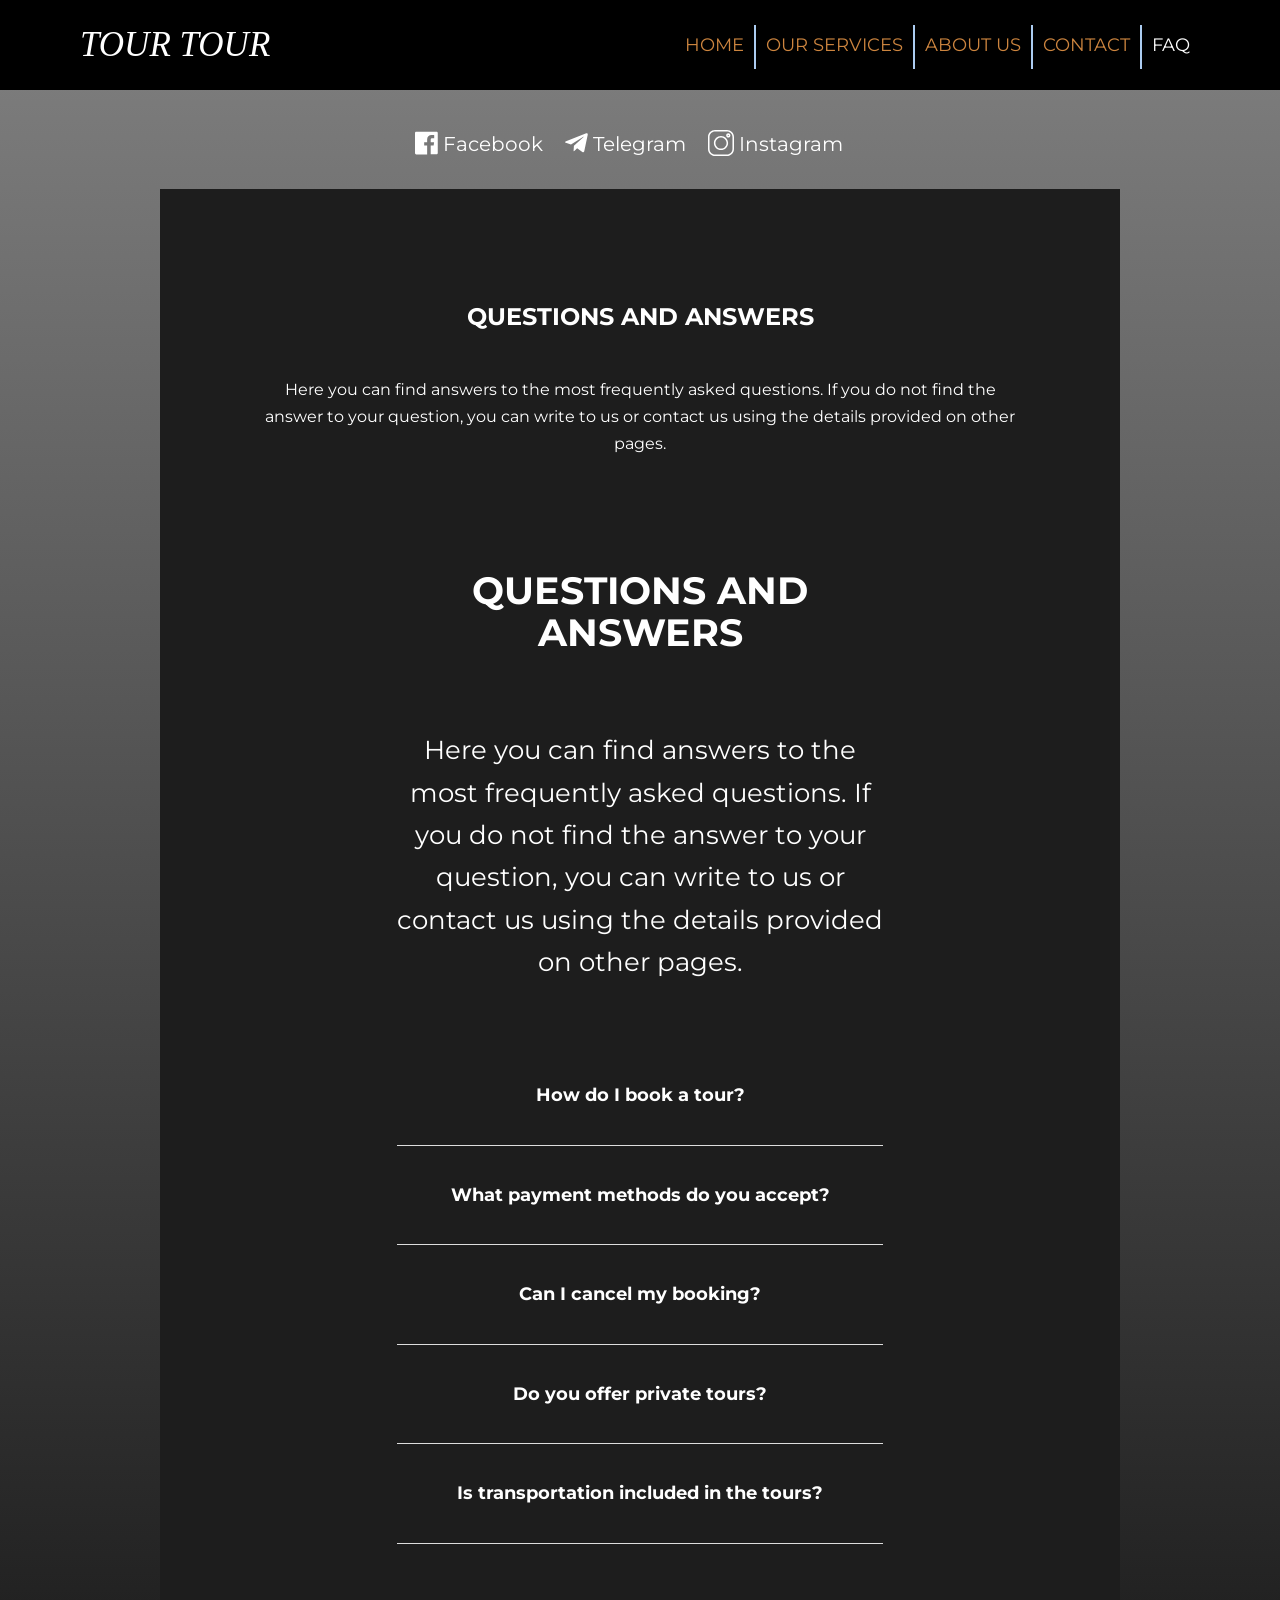
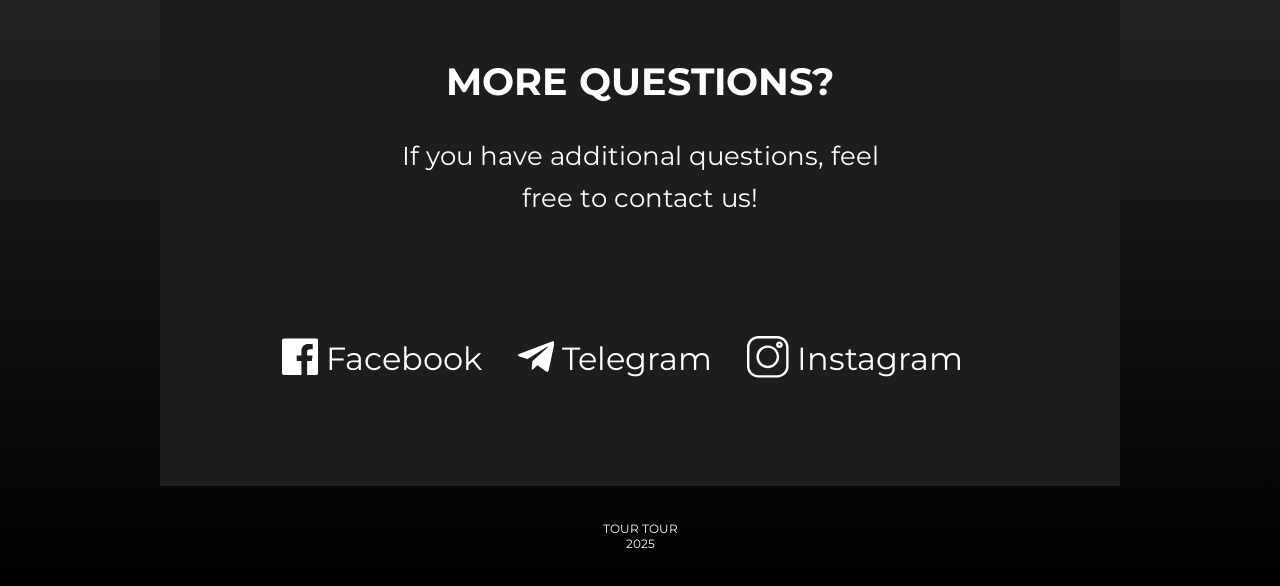
<file: faq.html>
<!DOCTYPE html>
<html lang="en">

<head>
    <meta charset="UTF-8">
    <meta name="viewport" content="width=device-width, initial-scale=1.0">
    <title>TOUR TOUR</title>
    <link rel="stylesheet" href="css/main.css">
    <link rel="shortcut icon" href="/images/favicon.ico" type="image/x-icon">
</head>

<body>
    <!-- Header -->
    <div class="top"></div>
    <!--Header-->
    <div class="header">
        <div class="box1">
            <div class="LogoText">TOUR TOUR</div>
            <!-- <div class="LogoText">TOUR TOUR</div> -->
        </div>
        <div class="box3">
            <nav class="navigation">
                <a class="navlink" href="index.html" title="HOME">HOME</a>
                <div class="line"></div>
                <a class="navlink" href="services.html" title="OUR SERVICES">OUR SERVICES</a>
                <div class="line"></div>
                <a class="navlink" href="about.html" title="ABOUT US">ABOUT US</a>
                <div class="line"></div>
                <a class="navlink " href="contacts.html" title="CONTACT">CONTACT</a>
                <div class="line"></div>
                <a class="navlink link_active" href="faq.html" title="FAQ">FAQ</a>
            </nav>
        </div>
    </div>

    <div class="card trans_p floating_menu">
        <ul class="contacts">
            <li>
                <a href="#" rel="author" class="facebook">
                    <svg class="icon" xmlns="http://www.w3.org/2000/svg" viewBox="0 0 448 512">
                        <path
                            d="M448 56.7v398.5c0 13.7-11.1 24.7-24.7 24.7H309.1V306.5h58.2l8.7-67.6h-67v-43.2c0-19.6 5.4-32.9 33.5-32.9h35.8v-60.5c-6.2-.8-27.4-2.7-52.2-2.7-51.6 0-87 31.5-87 89.4v49.9h-58.4v67.6h58.4V480H24.7C11.1 480 0 468.9 0 455.3V56.7C0 43.1 11.1 32 24.7 32h398.5c13.7 0 24.8 11.1 24.8 24.7z" />
                    </svg>
                    <span>Facebook</span>
                </a>
            </li>
            <li>
                <a href="https://t.me/zloygolub" target="_blank" rel="author" class="telegram">
                    <svg class="icon" xmlns="http://www.w3.org/2000/svg" viewBox="0 0 448 512">
                        <path fill="currentColor"
                            d="M446.7 98.6l-67.6 318.8c-5.1 22.5-18.4 28.1-37.3 17.5l-103-75.9-49.7 47.8c-5.5 5.5-10.1 10.1-20.7 10.1l7.4-104.9 190.9-172.5c8.3-7.4-1.8-11.5-12.9-4.1L117.8 284 16.2 252.2c-22.1-6.9-22.5-22.1 4.6-32.7L418.2 66.4c18.4-6.9 34.5 4.1 28.5 32.2z">
                        </path>
                    </svg>
                    <span>Telegram</span>
                </a>
            </li>
            <li>
                <a href="#" rel="author"
                    class="instagram">
                    <svg class="icon" viewBox="0 0 512.00096 512.00096" xmlns="http://www.w3.org/2000/svg">
                        <path fill="currentColor"
                            d="m373.40625 0h-234.8125c-76.421875 0-138.59375 62.171875-138.59375 138.59375v234.816406c0 76.417969 62.171875 138.589844 138.59375 138.589844h234.816406c76.417969 0 138.589844-62.171875 138.589844-138.589844v-234.816406c0-76.421875-62.171875-138.59375-138.59375-138.59375zm108.578125 373.410156c0 59.867188-48.707031 108.574219-108.578125 108.574219h-234.8125c-59.871094 0-108.578125-48.707031-108.578125-108.574219v-234.816406c0-59.871094 48.707031-108.578125 108.578125-108.578125h234.816406c59.867188 0 108.574219 48.707031 108.574219 108.578125zm0 0" />
                        <path fill="currentColor"
                            d="m256 116.003906c-77.195312 0-139.996094 62.800782-139.996094 139.996094s62.800782 139.996094 139.996094 139.996094 139.996094-62.800782 139.996094-139.996094-62.800782-139.996094-139.996094-139.996094zm0 249.976563c-60.640625 0-109.980469-49.335938-109.980469-109.980469 0-60.640625 49.339844-109.980469 109.980469-109.980469 60.644531 0 109.980469 49.339844 109.980469 109.980469 0 60.644531-49.335938 109.980469-109.980469 109.980469zm0 0" />
                        <path fill="currentColor"
                            d="m399.34375 66.285156c-22.8125 0-41.367188 18.558594-41.367188 41.367188 0 22.8125 18.554688 41.371094 41.367188 41.371094s41.371094-18.558594 41.371094-41.371094-18.558594-41.367188-41.371094-41.367188zm0 52.71875c-6.257812 0-11.351562-5.09375-11.351562-11.351562 0-6.261719 5.09375-11.351563 11.351562-11.351563 6.261719 0 11.355469 5.089844 11.355469 11.351563 0 6.257812-5.09375 11.351562-11.355469 11.351562zm0 0" />
                    </svg>
                    <span>Instagram</span>
                </a>
            </li>
        </ul>

    <div class="card faq_grid">
        <div class="text" id="card_up">
            <h2>QUESTIONS AND ANSWERS</h2><br>
            Here you can find answers to the most frequently asked questions. If you do not find the answer to your question, you can write to us or contact us using the details provided on other pages.
            <br>
            <div class="card faq_grid">
                <div class="text" id="card_up">
                    <h2>QUESTIONS AND ANSWERS</h2><br>
                    Here you can find answers to the most frequently asked questions. If you do not find the answer to your question, you can write to us or contact us using the details provided on other pages.
                    <br><br>
            
                    <div class="faq">
                        <div class="faq-item">
                            <h3 class="faq-question">How do I book a tour?</h3>
                            <p class="faq-answer">You can book a tour directly on our website by selecting the desired date and filling out the booking form.</p>
                        </div>
            
                        <div class="faq-item">
                            <h3 class="faq-question">What payment methods do you accept?</h3>
                            <p class="faq-answer">We accept credit/debit cards, PayPal, and bank transfers.</p>
                        </div>
            
                        <div class="faq-item">
                            <h3 class="faq-question">Can I cancel my booking?</h3>
                            <p class="faq-answer">Yes, you can cancel up to 48 hours before the tour for a full refund.</p>
                        </div>
            
                        <div class="faq-item">
                            <h3 class="faq-question">Do you offer private tours?</h3>
                            <p class="faq-answer">Yes, we offer private tours. Contact us for more details and pricing.</p>
                        </div>
            
                        <div class="faq-item">
                            <h3 class="faq-question">Is transportation included in the tours?</h3>
                            <p class="faq-answer">It depends on the tour. Some include transportation, while others require you to meet at a designated location.</p>
                        </div>
                    </div>
            
                    <br><br>
                    <h2>MORE QUESTIONS?</h2>
                    <p>If you have additional questions, feel free to contact us!</p>
                    
                </div>
            </div>
            <ul class="contacts">
                <li>
                    <a href="#" rel="author" class="facebook">
                        <svg class="icon" xmlns="http://www.w3.org/2000/svg" viewBox="0 0 448 512">
                            <path
                                d="M448 56.7v398.5c0 13.7-11.1 24.7-24.7 24.7H309.1V306.5h58.2l8.7-67.6h-67v-43.2c0-19.6 5.4-32.9 33.5-32.9h35.8v-60.5c-6.2-.8-27.4-2.7-52.2-2.7-51.6 0-87 31.5-87 89.4v49.9h-58.4v67.6h58.4V480H24.7C11.1 480 0 468.9 0 455.3V56.7C0 43.1 11.1 32 24.7 32h398.5c13.7 0 24.8 11.1 24.8 24.7z" />
                        </svg>
                        <span>Facebook</span>
                    </a>
                </li>
                <li>
                    <a href="https://t.me/zloygolub" target="_blank" rel="author" class="telegram">
                    <svg class="icon" xmlns="http://www.w3.org/2000/svg" viewBox="0 0 448 512">
                        <path fill="currentColor"
                        d="M446.7 98.6l-67.6 318.8c-5.1 22.5-18.4 28.1-37.3 17.5l-103-75.9-49.7 47.8c-5.5 5.5-10.1 10.1-20.7 10.1l7.4-104.9 190.9-172.5c8.3-7.4-1.8-11.5-12.9-4.1L117.8 284 16.2 252.2c-22.1-6.9-22.5-22.1 4.6-32.7L418.2 66.4c18.4-6.9 34.5 4.1 28.5 32.2z">
                        </path>
                    </svg>
                    <span>Telegram</span>
                    </a>
                </li>
                <li>
                    <a href="#" rel="author" class="instagram">
                        <svg class="icon" viewBox="0 0 512.00096 512.00096" xmlns="http://www.w3.org/2000/svg">
                            <path fill="currentColor" d="m373.40625 0h-234.8125c-76.421875 0-138.59375 62.171875-138.59375 138.59375v234.816406c0 76.417969 62.171875 138.589844 138.59375 138.589844h234.816406c76.417969 0 138.589844-62.171875 138.589844-138.589844v-234.816406c0-76.421875-62.171875-138.59375-138.59375-138.59375zm108.578125 373.410156c0 59.867188-48.707031 108.574219-108.578125 108.574219h-234.8125c-59.871094 0-108.578125-48.707031-108.578125-108.574219v-234.816406c0-59.871094 48.707031-108.578125 108.578125-108.578125h234.816406c59.867188 0 108.574219 48.707031 108.574219 108.578125zm0 0"/>
                            <path fill="currentColor" d="m256 116.003906c-77.195312 0-139.996094 62.800782-139.996094 139.996094s62.800782 139.996094 139.996094 139.996094 139.996094-62.800782 139.996094-139.996094-62.800782-139.996094-139.996094-139.996094zm0 249.976563c-60.640625 0-109.980469-49.335938-109.980469-109.980469 0-60.640625 49.339844-109.980469 109.980469-109.980469 60.644531 0 109.980469 49.339844 109.980469 109.980469 0 60.644531-49.335938 109.980469-109.980469 109.980469zm0 0"/>
                            <path fill="currentColor" d="m399.34375 66.285156c-22.8125 0-41.367188 18.558594-41.367188 41.367188 0 22.8125 18.554688 41.371094 41.367188 41.371094s41.371094-18.558594 41.371094-41.371094-18.558594-41.367188-41.371094-41.367188zm0 52.71875c-6.257812 0-11.351562-5.09375-11.351562-11.351562 0-6.261719 5.09375-11.351563 11.351562-11.351563 6.261719 0 11.355469 5.089844 11.355469 11.351563 0 6.257812-5.09375 11.351562-11.355469 11.351562zm0 0"/>
                        </svg>
                    <span>Instagram</span>
                    </a>
                </li>            
            </ul>
        </div>
    </div>

    <footer>
        <div>
            TOUR TOUR
            <br>
            2025
        </div>
    </footer>
</body>
<script stc="js/main.js"></script>
<script src="js/script.js"></script>
</html>
</file>
<file: css/main.css>
@import url('https://fonts.googleapis.com/css?family=Montserrat|Raleway&display=swap');
@import url('https://fonts.googleapis.com/css2?family=Roboto+Condensed:wght@300&display=swap');

* {
    box-sizing: border-box;
}

html {
    font-size: 10px;
    margin: 0;
    width: 100%;
    background: linear-gradient(to bottom, #808080, #000000);
    color: white;
    display: flex;
    flex-direction: column;
}

body {
    margin: 0;
    max-width: 100%;
    font-family: 'Montserrat', Times, serif;
}

.header {
    border-radius: 0px;
    position: fixed;
    z-index: 5000;
    background-color: black;
    width: 100%;
    min-height: 90px;
    display: flex;
    justify-content: space-between;
    padding-left: 80px;
    padding-right: 80px;
}

.headerTop {
    height: 138px;
}

.box1 {
    display: flex;
    align-items: center;
    justify-content: left;
}

.LogoText {
    font-family: 'Times New Roman', Times, serif;
    font-style: italic;
    font-weight: normal;
    font-size: 3.5em;
    transition: color 0.2s linear;
    color: white;
}

.LogoText:hover {
    color: peru;
    cursor: pointer;
}

@media screen and (max-width: 1200px) {
    .LogoText {
        font-size: 2.2em;
    }
}

@media screen and (max-width: 800px) {
    .LogoText {
        font-size: 1.6em;
    }
}

.box3 {
    display: flex;
    align-items: center;
    justify-content: flex-end;
}

.navigation {
    display: flex;
    align-items: center;
    justify-content: center;
}

.navlink {
    margin: 10px;
    font-family: 'Montserrat';
    font-size: 1.8em;
    transition: color 0.2s linear;
    text-decoration: none;
    color: peru;
}

.navlink:hover {
    color: white;
}

.link_active {
    color: white;
}

.line {
    height: 44px;
    width: 2px;
    background-color: #ACCCF1;
    margin-top: 3px;
}

.favor {
    text-align: center;
    font-size: 3.4em;
}

.logo_img {
    max-width: 300px;
}

@media screen and (max-width: 800px) {
    .logo_img {
        margin-bottom: 40px;
    }
}

/* Cards */

.card {    
    background-color: rgb(29, 29, 29);
    margin: 20px 80px;
}

.card_grid {
    display: grid;
    align-items: center;
    justify-items: center;
    grid-template-columns: 2fr 1fr;
}

.contacs_grid {
    display: grid;
    align-items: center;
    justify-items: center;
    grid-template-columns: 1fr 1fr;
    min-height: 70em;
}

.faq_grid {
    display: grid;
    align-items: center;
    justify-items: center;
    grid-template-areas: "up up" "lu ru" "ld rd";
    grid-template-columns: 1fr 1fr;
    min-height: 70em;
}

.alleft {
    text-align: left;
}

#card_up {
    grid-area: up;
}

.card .text {
    text-align: center;
    line-height: 166.4%;
    margin: auto;
    padding: 10%;
    font-size: 1.6em;
}

.card a {
    text-decoration: none;
}

.card .right_img {
    object-fit: cover;
    vertical-align: middle;
    width: 100%;
    height: 500px;
}

.card h1 {
    font-family: 'Times new roman', Times, serif;
    font-style: italic;
    font-weight: normal;
    font-size: 4em;
    color: peru;
}

.backgroundContacts {
    background: url(../images/contacts.webp);
    width: 100%;
    height: 100%;
    background-repeat: no-repeat;
    background-size: cover;
    background-position: center;
}

.about_background {
    margin: 0 80px;
    background: url("../images/about_us.webp");
    background-size: cover;
    background-position: center;
    height: 70em;
    display: flex;
    align-items: center;
    justify-content: center;
}

.alter_card {
    width: 70%;
    min-height: 50%;
    line-height: 130%;
    text-align: center;
    padding: 5%;
    font-size: 1.6em;
}

/* Contacts */

.contacts {
    list-style: none;
    display: flex;
    flex-wrap: wrap;
    align-items: center;
    justify-content: center;
    padding: 10px;
    margin: 0;
    font-size: 2em;
    font-weight: 400;
}

.contacts li {
    margin-bottom: 0.25rem;
    margin-right: 1.1em;
}

.contacts li:before {
    display: none;
}

.contacts li a {
    color: white;
    transition: color 0.2s ease-in-out;
}

.contacts li a.facebook:hover {
    color: #3b5998;
}

.contacts li a.instagram:hover {
    color: #95ff00;
}

.contacts li a.github:hover {
    color: dimgrey;
}

.contacts li a.mail:hover {
    color: dimgrey;
}

.contacts li a.skype:hover {
    color: #00aff0;
}

.contacts li a.linkedin:hover {
    color: #0077b5;
}

.contacts li a.telegram:hover {
    color: #08c;
}

.contacts li a.phone:hover {
    color: dimgrey;
}

.contacts li a.website {
    display: none;
}

.contacts li a .icon {
    fill: currentColor;
    height: 1.3em;
    vertical-align: text-bottom;
}

@media only screen and (max-width: 767px) {
    .name,
    .job,
    .contacts {
        text-align: center;
    }

    .contacts li {
        margin-right: 1em;
    }

    .contacts {
        margin-top: 1em;
    }
}

/* Card small */

.trans_p {
    background: transparent;
}

.cards_grid {
    display: grid;
    grid-template-columns: 1fr 1fr 1fr;
    column-gap: 50px;
    row-gap: 40px;
    padding: 20px;
}

.cards_grid>div {
    background-color: rgb(29, 29, 29);
}

.cards_grid img {
    object-fit: cover;
    vertical-align: middle;
    width: 100%;
    height: 260px;
}

.cards_grid .text {
    font-size: 1.6em;
    text-align: center;
    line-height: 166.4%;
    margin: 20px;
}

.cards_grid .iner_card {
    display: flex;
    flex-direction: column;
    justify-content: space-between;
}

.grid_link {
    transition: color 0.2s linear;
    color: peru;
    text-decoration: none;
}

.grid_link:hover {
    color: white;
}

/* FAQ */

.faq {
    margin-top: 20px;
}

.faq-item {
    border-bottom: 1px solid #ddd;
    padding: 10px 0;
    transition: color 0.2s linear;
}

.faq-question {
    font-size: 18px;
    font-weight: bold;
    cursor: pointer;
}

.faq-answer {
    font-size: 16px;
    display: none;
    margin-top: 5px;
}

/* Simple toggle effect */
.faq-item:hover .faq-answer {
    display: block;
    color: peru;
}

/* Template styles */

.floating_menu {
    margin-top: 120px;
}

.card>.template_text {
    text-align: left;
    line-height: 166.4%;
    margin: auto;
    padding: 10%;
    font-size: 1.6em;
}

.forms {
    display: flex;
    align-items: center;
    justify-content: center;
}

.forms_button {
    background: linear-gradient(to bottom, orange, rgb(255, 187, 118));
    color: rgb(0, 0, 0);
    font-size: 2.4em;
    width: 200px;
    height: 60px;
    border-radius: 6px;
    border: none;
    cursor: pointer;
}

.forms_button:hover {
    background: linear-gradient(to bottom, peru, orange);
    color: white;
    transition: color 0.2s linear;
}

footer {
    text-align: center;
    padding: 15px;
    font-size: 1.2em;
}

@media screen and (max-width: 992px) {
    .card .right_img {
        object-fit: cover;
        vertical-align: middle;
        width: 265px;
    }
}

@media screen and (max-width: 768px) {
    .alter_card {
        width: 100%;
        margin: 0;
    }

    .card_grid {
        grid-template-columns: 1fr;
    }

    .header {
        padding-left: 0;
        padding-right: 0;
    }

    .navlink {
        margin: 5px;
    }

    .card {
        margin: 0;
    }

    .about_background {
        margin: 0;
    }

    .card>.text {
        line-height: 130%;
        padding: 1%;
        font-size: 1.3em;
    }

    .cards_grid {
        grid-template-columns: 1fr 1fr;
        column-gap: 30px;
        row-gap: 20px;
        padding: 10px;
    }

    .card .right_img {
        width: 100%;
        max-height: 250px;
    }

    .card>.text {
        text-align: center;
        line-height: 166.4%;
        margin: auto;
        padding: 10%;
        font-size: 1.6em;
    }
}

@media screen and (max-width: 544px) {
    .LogoText {
        font-size: 0;
        height: 0;
    }

    .header {
        min-width: 100%;
        min-height: 90px;
        flex-direction: column;
        align-items: center;
        padding-left: 0;
        padding-right: 0;
    }

    .cards_grid {
        grid-template-columns: 1fr;
        column-gap: 20px;
        row-gap: 20px;
        padding: 5px;
    }

    .navlink {
        font-size: 1.3em;
        margin: 2px;
        text-align: center;
    }

    .card .right_img {
        width: 100%;
        max-height: 250px;
    }

    .alter_card {
        line-height: 120%;
    }

    .faq_grid {
        flex-direction: column;
    }

    .card>.text {
        text-align: center;
        line-height: 166.4%;
        margin: auto;
        padding: 10%;
        font-size: 1.6em;
    }

    .about_background {
        margin: 20px 0;
        height: auto;
    }

    .alter_card {
        margin: 0;
    }

    .contacs_grid {
        flex-direction: column;
    }
}
</file>
